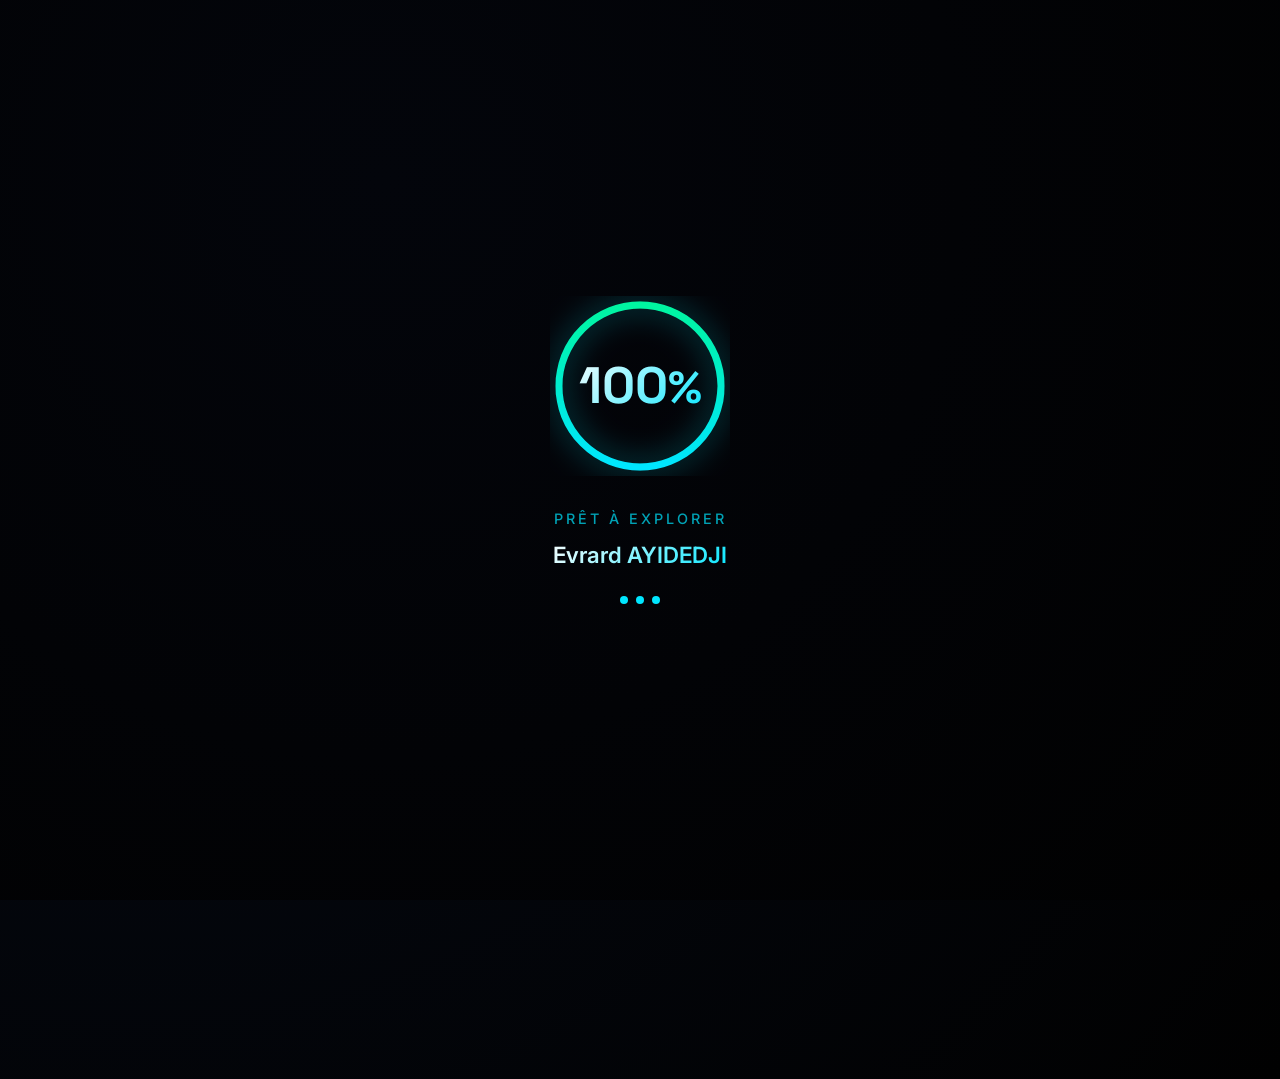
<file: index.html>
<!DOCTYPE html>
<html lang="fr">
<head>
    <meta charset="UTF-8">
    <meta name="viewport" content="width=device-width, initial-scale=1.0">
    <title>Evrard AYIDEDJI | Portfolio</title>
    <link rel="stylesheet" href="https://cdnjs.cloudflare.com/ajax/libs/font-awesome/6.0.0-beta3/css/all.min.css">
    <link href="https://fonts.googleapis.com/css2?family=Inter:opsz,wght@14..32,300;14..32,500;14..32,600;14..32,700;14..32,800&family=Space+Grotesk:wght@400;500;600&display=swap" rel="stylesheet">
    <link rel="stylesheet" href="styles.css">
</head>
<body>
<canvas id="particle-canvas"></canvas>

<header class="glass-header">
    <div class="logo">Evrard<span>.dev</span></div>
    <div class="mobile-toggle" id="mobileToggle"><i class="fas fa-bars"></i></div>
    <ul class="nav-links" id="navLinks">
        <li><a href="index.html" class="nav-link active">Accueil</a></li>
        <li><a href="competences.html" class="nav-link">Compétences</a></li>
        <li><a href="projets.html" class="nav-link">Projets</a></li>
        <li><a href="parcours.html" class="nav-link">Parcours</a></li>
        <li><a href="contact.html" class="nav-link">Contact</a></li>
    </ul>
</header>

<main>
    <section id="accueil">
        <div class="hero-grid">
            <div class="hero-content fade-up">
                <div class="hero-badge"><i class="fas fa-code"></i> Full Stack en devenir</div>
                <h1>AYIDEDJI M. Evrard <br><span class="highlight">Architecte du numérique</span></h1>
                <p class="hero-desc">Étudiant en Licence Mathématiques & Applications, passionné par l'innovation technologique, la cybersécurité et le développement web. Je construis des solutions élégantes avec rigueur et créativité.</p>
                <div class="btn-group">
                    <a href="projets.html" class="btn btn-primary"><i class="fas fa-arrow-down"></i> Explorer mes projets</a>
                    <a href="contact.html" class="btn btn-outline"><i class="fas fa-paper-plane"></i> Collaborer</a>
                </div>
            </div>
            <div class="hero-avatar fade-up">
                <img src="img.jpg" alt="Evrard Avatar">
            </div>
        </div>
    </section>
</main>

<footer class="footer">
    <div class="social-links">
        <a href="#"><i class="fab fa-github"></i></a>
        <a href="#"><i class="fab fa-linkedin-in"></i></a>
        <a href="#"><i class="fab fa-twitter"></i></a>
        <a href="#"><i class="fab fa-instagram"></i></a>
    </div>
    <p style="margin-top: 1rem;">© 2026 AYIDEDJI M. Evrard — Détermination & Excellence</p>
</footer>

<script src="main.js"></script>
</body>
</html>
</file>
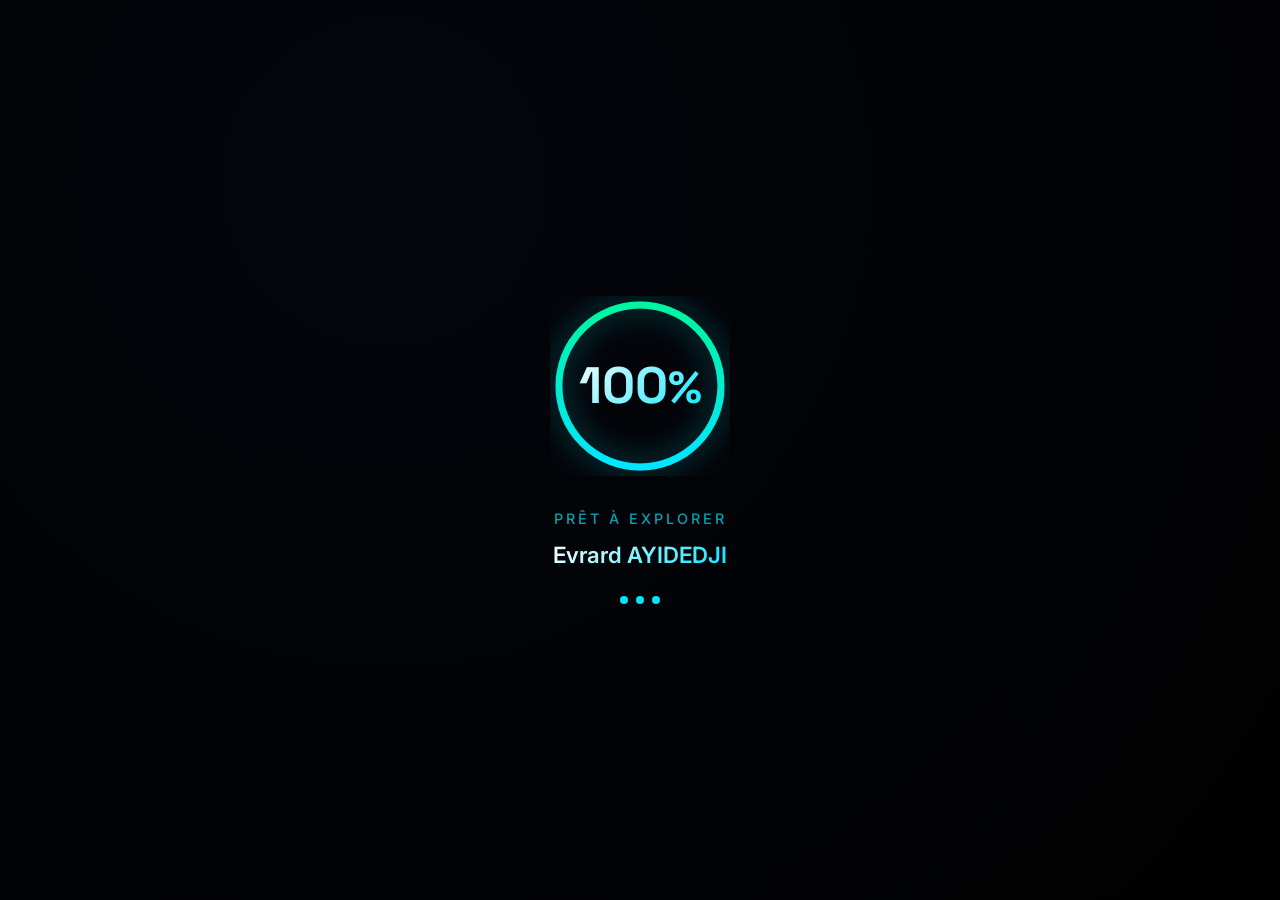
<file: competences.html>
<!DOCTYPE html>
<html lang="fr">
<head>
    <meta charset="UTF-8">
    <meta name="viewport" content="width=device-width, initial-scale=1.0">
    <title>Compétences | Evrard AYIDEDJI</title>
    <link rel="stylesheet" href="https://cdnjs.cloudflare.com/ajax/libs/font-awesome/6.0.0-beta3/css/all.min.css">
    <link href="https://fonts.googleapis.com/css2?family=Inter:opsz,wght@14..32,300;14..32,500;14..32,600;14..32,700;14..32,800&family=Space+Grotesk:wght@400;500;600&display=swap" rel="stylesheet">
    <link rel="stylesheet" href="styles.css">
</head>
<body>
<canvas id="particle-canvas"></canvas>

<header class="glass-header">
    <div class="logo">Evrard<span>.dev</span></div>
    <div class="mobile-toggle" id="mobileToggle"><i class="fas fa-bars"></i></div>
    <ul class="nav-links" id="navLinks">
        <li><a href="index.html" class="nav-link">Accueil</a></li>
        <li><a href="competences.html" class="nav-link active">Compétences</a></li>
        <li><a href="projets.html" class="nav-link">Projets</a></li>
        <li><a href="parcours.html" class="nav-link">Parcours</a></li>
        <li><a href="contact.html" class="nav-link">Contact</a></li>
    </ul>
</header>

<main>
    <section id="competences">
        <h2 class="section-title">Expertises & <span>savoirs</span></h2>
        <div class="skills-grid" id="skillsContainer"></div>
    </section>
</main>

<footer class="footer">
    <div class="social-links">
        <a href="#"><i class="fab fa-github"></i></a>
        <a href="#"><i class="fab fa-linkedin-in"></i></a>
        <a href="#"><i class="fab fa-twitter"></i></a>
        <a href="#"><i class="fab fa-instagram"></i></a>
    </div>
    <p style="margin-top: 1rem;">© 2026 AYIDEDJI M. Evrard — Détermination & Excellence</p>
</footer>

<script>
    const skillsData = [
        { category: "Développement Web", icon: "fa-globe", skills: [{ name: "HTML5/CSS3", pct: 85 }, { name: "JavaScript/React", pct: 60 }, { name: "Node.js/Express", pct: 45 }] },
        { category: "Programmation", icon: "fa-code", skills: [{ name: "Langage C", pct: 65 }, { name: "Python", pct: 55 }, { name: "Algorithmie", pct: 75 }] },
        { category: "Outils & Productivité", icon: "fa-laptop", skills: [{ name: "Word/Excel", pct: 88 }, { name: "Git/GitHub", pct: 70 }, { name: "Linux/Shell", pct: 62 }] },
        { category: "Sciences & Pédagogie", icon: "fa-chalkboard", skills: [{ name: "Mathématiques", pct: 90 }, { name: "Physique", pct: 82 }, { name: "Cours à domicile", pct: 88 }] }
    ];

    const skillsContainer = document.getElementById('skillsContainer');
    function buildSkills() {
        skillsContainer.innerHTML = '';
        skillsData.forEach(cat => {
            const card = document.createElement('div');
            card.className = 'skill-card fade-up';
            card.innerHTML = `<div class="skill-header"><i class="fas ${cat.icon}"></i><h3>${cat.category}</h3></div>`;
            cat.skills.forEach(sk => {
                const skillDiv = document.createElement('div');
                skillDiv.className = 'skill-bar';
                skillDiv.innerHTML = `
                    <div class="bar-info"><span>${sk.name}</span><span>${sk.pct}%</span></div>
                    <div class="bar-track"><div class="bar-fill" data-pct="${sk.pct}"></div></div>
                `;
                card.appendChild(skillDiv);
            });
            skillsContainer.appendChild(card);
        });
    }
    buildSkills();
</script>
<script src="main.js"></script>
</body>
</html>
</file>
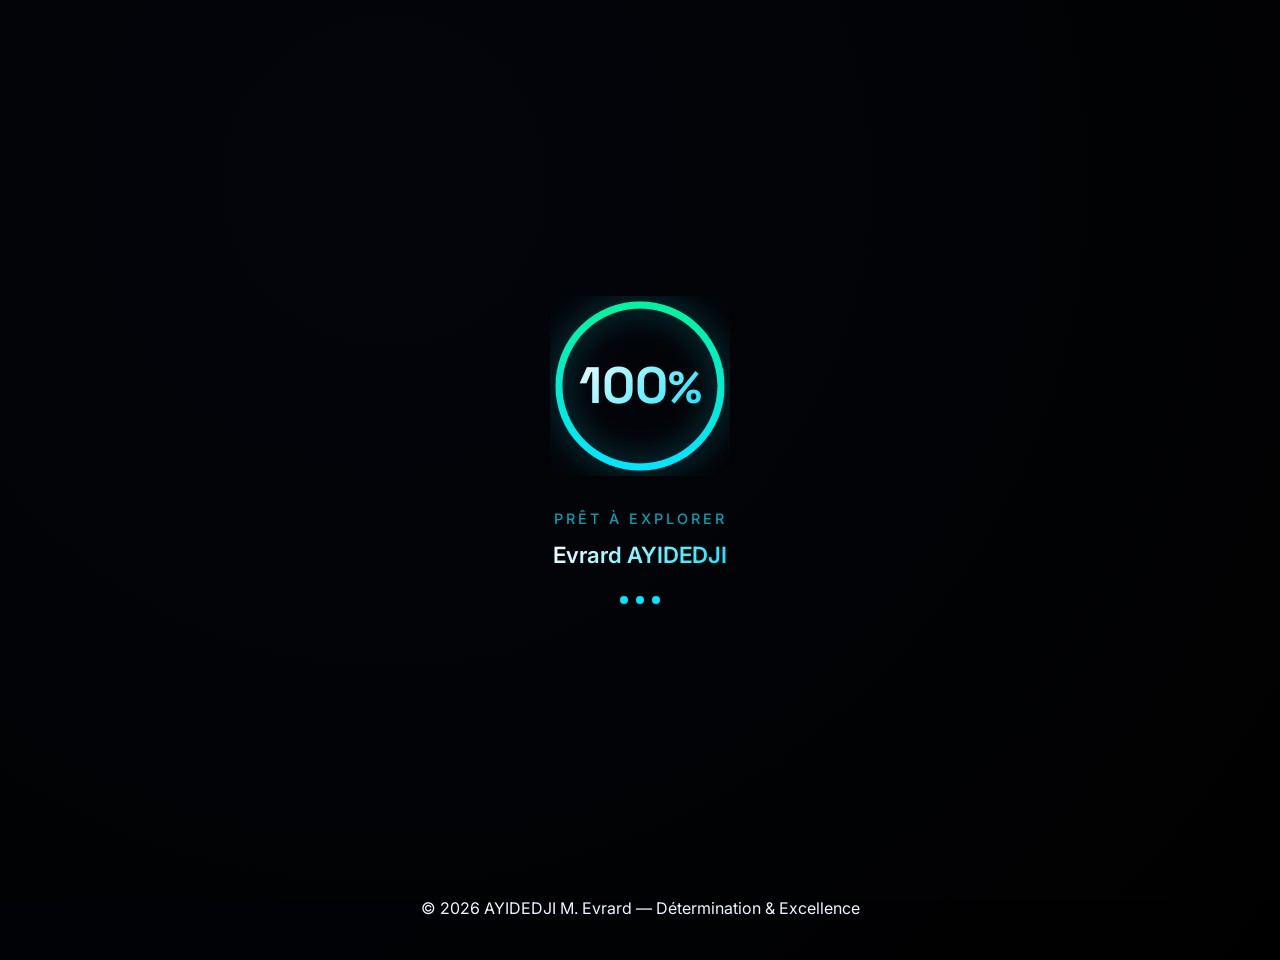
<file: contact.html>
<!DOCTYPE html>
<html lang="fr">
<head>
    <meta charset="UTF-8">
    <meta name="viewport" content="width=device-width, initial-scale=1.0">
    <title>Contact | Evrard AYIDEDJI</title>
    <link rel="stylesheet" href="https://cdnjs.cloudflare.com/ajax/libs/font-awesome/6.0.0-beta3/css/all.min.css">
    <link href="https://fonts.googleapis.com/css2?family=Inter:opsz,wght@14..32,300;14..32,500;14..32,600;14..32,700;14..32,800&family=Space+Grotesk:wght@400;500;600&display=swap" rel="stylesheet">
    <link rel="stylesheet" href="styles.css">
</head>
<body>
<canvas id="particle-canvas"></canvas>

<header class="glass-header">
    <div class="logo">Evrard<span>.dev</span></div>
    <div class="mobile-toggle" id="mobileToggle"><i class="fas fa-bars"></i></div>
    <ul class="nav-links" id="navLinks">
        <li><a href="index.html" class="nav-link">Accueil</a></li>
        <li><a href="competences.html" class="nav-link">Compétences</a></li>
        <li><a href="projets.html" class="nav-link">Projets</a></li>
        <li><a href="parcours.html" class="nav-link">Parcours</a></li>
        <li><a href="contact.html" class="nav-link active">Contact</a></li>
    </ul>
</header>

<main>
    <section id="contact">
        <h2 class="section-title">Restons <span>connectés</span></h2>
        <div class="contact-form fade-up">
            <form id="formContact" action="https://formspree.io/f/xvzbwqvg" method="POST">
                <input type="text" name="name" placeholder="Votre nom complet" required pattern="[A-Za-zÀ-ÿ\s]{2,50}">
                <input type="email" name="email" placeholder="Adresse email" required>
                <textarea name="message" rows="4" placeholder="Votre message inspiré..." required minlength="10"></textarea>
                <button type="submit" class="btn btn-primary" style="width:100%;"><i class="fas fa-paper-plane"></i> Envoyer le message</button>
                <div id="formStatus" style="margin-top: 12px; text-align:center;"></div>
            </form>
        </div>
    </section>
</main>

<footer class="footer">
    <div class="social-links">
        <a href="#"><i class="fab fa-github"></i></a>
        <a href="#"><i class="fab fa-linkedin-in"></i></a>
        <a href="#"><i class="fab fa-twitter"></i></a>
        <a href="#"><i class="fab fa-instagram"></i></a>
    </div>
    <p style="margin-top: 1rem;">© 2026 AYIDEDJI M. Evrard — Détermination & Excellence</p>
</footer>

<script>
    const contactForm = document.getElementById('formContact');
    const statusDiv = document.getElementById('formStatus');
    if (contactForm) {
        contactForm.addEventListener('submit', async (e) => {
            e.preventDefault();
            const formData = new FormData(contactForm);
            statusDiv.innerHTML = '<i class="fas fa-spinner fa-pulse"></i> Envoi en cours...';
            try {
                const resp = await fetch(contactForm.action, {
                    method: 'POST',
                    body: formData,
                    headers: { 'Accept': 'application/json' }
                });
                if (resp.ok) {
                    statusDiv.innerHTML = '<span style="color:#00f5a0;">✅ Message envoyé avec succès !</span>';
                    contactForm.reset();
                } else {
                    statusDiv.innerHTML = '<span style="color:#ff7777;">❌ Erreur, réessayez plus tard.</span>';
                }
            } catch (err) {
                statusDiv.innerHTML = '<span style="color:#ff7777;">⚠️ Problème réseau.</span>';
            }
        });
    }
</script>
<script src="main.js"></script>
</body>
</html>
</file>
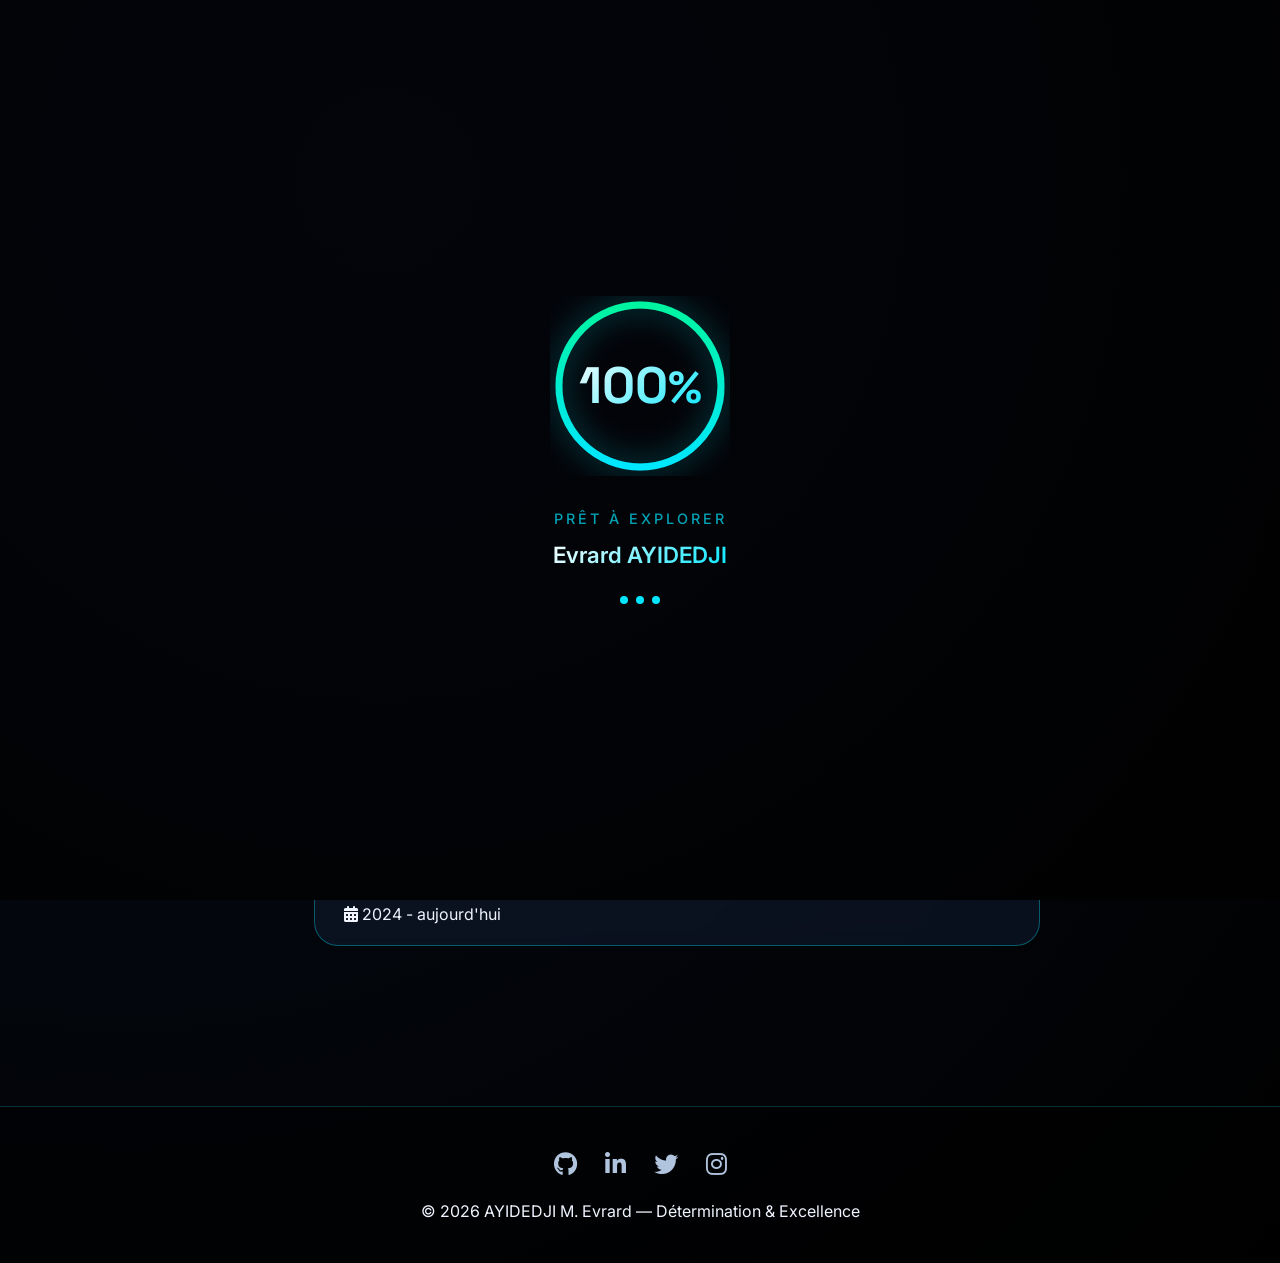
<file: parcours.html>
<!DOCTYPE html>
<html lang="fr">
<head>
    <meta charset="UTF-8">
    <meta name="viewport" content="width=device-width, initial-scale=1.0">
    <title>Parcours | Evrard AYIDEDJI</title>
    <link rel="stylesheet" href="https://cdnjs.cloudflare.com/ajax/libs/font-awesome/6.0.0-beta3/css/all.min.css">
    <link href="https://fonts.googleapis.com/css2?family=Inter:opsz,wght@14..32,300;14..32,500;14..32,600;14..32,700;14..32,800&family=Space+Grotesk:wght@400;500;600&display=swap" rel="stylesheet">
    <link rel="stylesheet" href="styles.css">
</head>
<body>
<canvas id="particle-canvas"></canvas>

<header class="glass-header">
    <div class="logo">Evrard<span>.dev</span></div>
    <div class="mobile-toggle" id="mobileToggle"><i class="fas fa-bars"></i></div>
    <ul class="nav-links" id="navLinks">
        <li><a href="index.html" class="nav-link">Accueil</a></li>
        <li><a href="competences.html" class="nav-link">Compétences</a></li>
        <li><a href="projets.html" class="nav-link">Projets</a></li>
        <li><a href="parcours.html" class="nav-link active">Parcours</a></li>
        <li><a href="contact.html" class="nav-link">Contact</a></li>
    </ul>
</header>

<main>
    <section id="education">
        <h2 class="section-title">Parcours <span>académique</span></h2>
        <div class="timeline" id="timelineRoot"></div>
    </section>
</main>

<footer class="footer">
    <div class="social-links">
        <a href="#"><i class="fab fa-github"></i></a>
        <a href="#"><i class="fab fa-linkedin-in"></i></a>
        <a href="#"><i class="fab fa-twitter"></i></a>
        <a href="#"><i class="fab fa-instagram"></i></a>
    </div>
    <p style="margin-top: 1rem;">© 2026 AYIDEDJI M. Evrard — Détermination & Excellence</p>
</footer>

<script>
    const timelineData = [
        { title: "Certificat d'Études Primaires (CEP)", school: "CSP Les Élites de Sainte Dolé", year: "2016-2017", icon: "fas fa-pencil-alt", badge: "Primaire" },
        { title: "Brevet d'Études du Premier Cycle (BEPC)", school: "CSP Les Élites de Sainte Dolé", year: "2020-2021", icon: "fas fa-book", badge: "Collège" },
        { title: "Baccalauréat Série C", school: "CEG Sèkandji", year: "2023-2024", icon: "fas fa-graduation-cap", badge: "Lycée" },
        { title: "Licence Mathématiques & Applications (MIA)", school: "Université / en cours", year: "2024 - aujourd'hui", icon: "fas fa-brain", badge: "Enseignement supérieur" }
    ];
    const timelineRoot = document.getElementById('timelineRoot');
    timelineData.forEach(item => {
        const div = document.createElement('div');
        div.className = 'timeline-item fade-up';
        div.innerHTML = `
            <div class="timeline-icon"><i class="${item.icon}"></i></div>
            <div class="timeline-content">
                <span style="color:var(--cyan-primary); font-weight:bold;">${item.badge}</span>
                <h3>${item.title}</h3>
                <p><i class="fas fa-school"></i> ${item.school}</p>
                <p><i class="fas fa-calendar-alt"></i> ${item.year}</p>
            </div>
        `;
        timelineRoot.appendChild(div);
    });
</script>
<script src="main.js"></script>
</body>
</html>
</file>
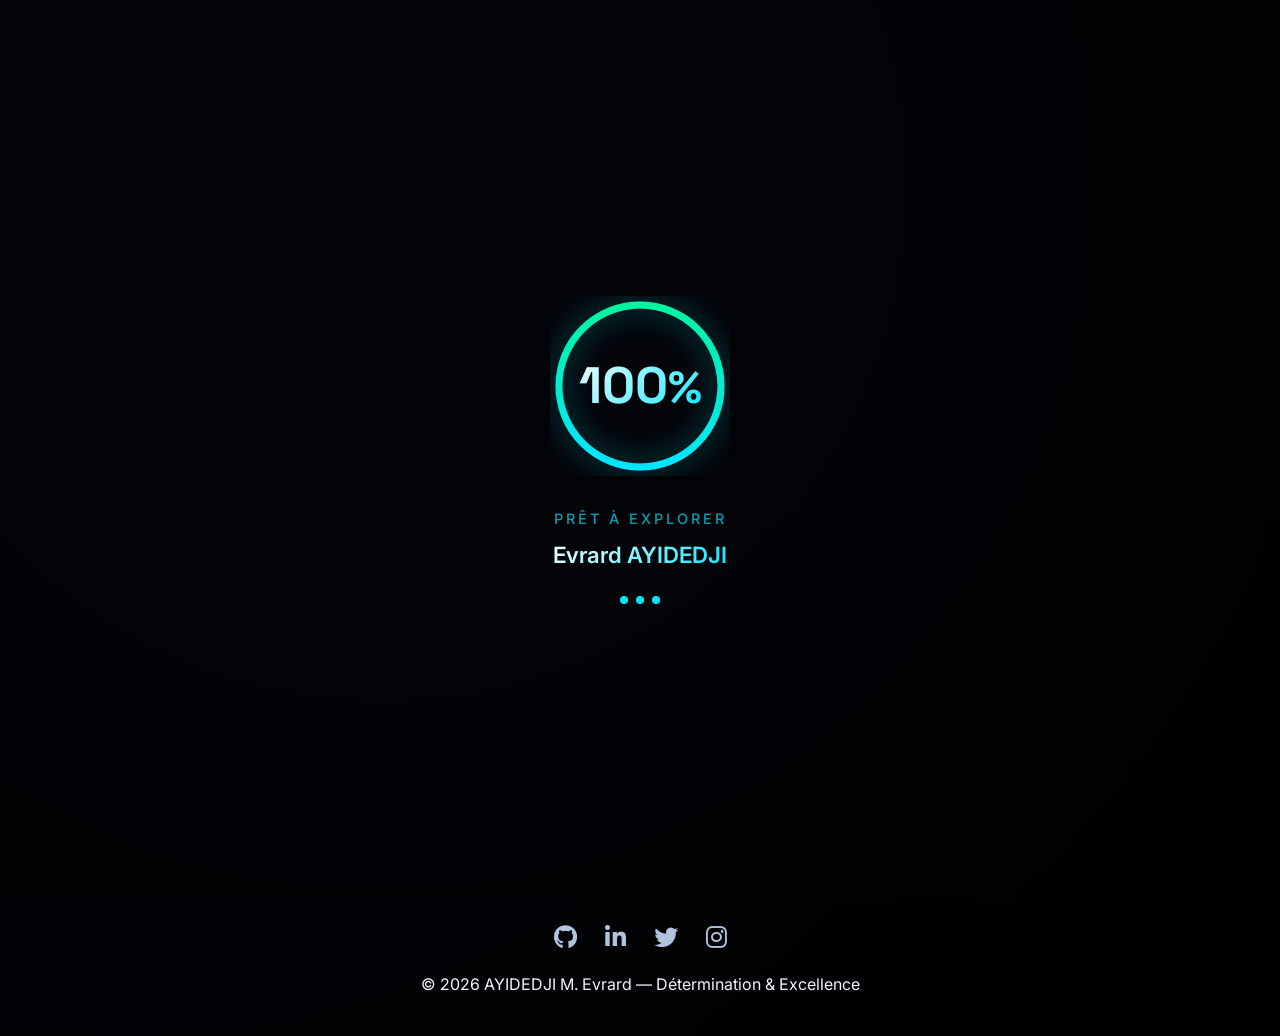
<file: projets.html>
<!DOCTYPE html>
<html lang="fr">
<head>
    <meta charset="UTF-8">
    <meta name="viewport" content="width=device-width, initial-scale=1.0">
    <title>Projets & Vision | Evrard AYIDEDJI</title>
    <link rel="stylesheet" href="https://cdnjs.cloudflare.com/ajax/libs/font-awesome/6.0.0-beta3/css/all.min.css">
    <link href="https://fonts.googleapis.com/css2?family=Inter:opsz,wght@14..32,300;14..32,500;14..32,600;14..32,700;14..32,800&family=Space+Grotesk:wght@400;500;600&display=swap" rel="stylesheet">
    <link rel="stylesheet" href="styles.css">
</head>
<body>
<canvas id="particle-canvas"></canvas>

<header class="glass-header">
    <div class="logo">Evrard<span>.dev</span></div>
    <div class="mobile-toggle" id="mobileToggle"><i class="fas fa-bars"></i></div>
    <ul class="nav-links" id="navLinks">
        <li><a href="index.html" class="nav-link">Accueil</a></li>
        <li><a href="competences.html" class="nav-link">Compétences</a></li>
        <li><a href="projets.html" class="nav-link active">Projets</a></li>
        <li><a href="parcours.html" class="nav-link">Parcours</a></li>
        <li><a href="contact.html" class="nav-link">Contact</a></li>
    </ul>
</header>

<main>
    <section id="projets">
        <h2 class="section-title">Vision & <span>réalisations</span></h2>
        <div class="projets-gallery">
            <div class="projet-card fade-up">
                <i class="fas fa-chart-line"></i>
                <h3>Objectif Licence MIA</h3>
                <p>Obtention de la licence avec mention, consolidation des bases algorithmiques et mathématiques appliquées.</p>
            </div>
            <div class="projet-card fade-up">
                <i class="fas fa-laptop-code"></i>
                <h3>Full Stack Senior</h3>
                <p>Maîtrise des architectures modernes (React, Node.js) et conception d'applications scalables et performantes.</p>
            </div>
            <div class="projet-card fade-up">
                <i class="fas fa-shield-hogwarts"></i>
                <h3>Expert en Sécurité</h3>
                <p>Certifications et approfondissement en cybersécurité offensive/défensive pour bâtir un monde numérique fiable.</p>
            </div>
            <div class="projet-card fade-up">
                <i class="fas fa-chalkboard-user"></i>
                <h3>Pédagogie & Mentorat</h3>
                <p>Transmettre les savoirs en mathématiques et informatique, développer l'esprit critique des apprenants.</p>
            </div>
        </div>
    </section>
</main>

<footer class="footer">
    <div class="social-links">
        <a href="#"><i class="fab fa-github"></i></a>
        <a href="#"><i class="fab fa-linkedin-in"></i></a>
        <a href="#"><i class="fab fa-twitter"></i></a>
        <a href="#"><i class="fab fa-instagram"></i></a>
    </div>
    <p style="margin-top: 1rem;">© 2026 AYIDEDJI M. Evrard — Détermination & Excellence</p>
</footer>

<script src="main.js"></script>
</body>
</html>
</file>
<file: styles.css>
* {
    margin: 0;
    padding: 0;
    box-sizing: border-box;
}

:root {
    --bg-deep: #03050b;
    --bg-surface: #0b0f1c;
    --card-bg: rgba(12, 20, 35, 0.65);
    --border-glow: rgba(0, 230, 255, 0.35);
    --cyan-primary: #00e6ff;
    --cyan-dark: #0099cc;
    --violet-accent: #8b5cf6;
    --green-neon: #00f5a0;
    --text-light: #f0f4ff;
    --text-dim: #b0c4de;
    --glass-blur: blur(14px);
    --transition-smooth: all 0.4s cubic-bezier(0.2, 0.9, 0.4, 1.1);
}

body {
    background: radial-gradient(circle at 10% 20%, #050a15, #010101);
    font-family: 'Inter', sans-serif;
    color: var(--text-light);
    line-height: 1.5;
    scroll-behavior: smooth;
    overflow-x: hidden;
}

#particle-canvas {
    position: fixed;
    top: 0;
    left: 0;
    width: 100%;
    height: 100%;
    pointer-events: none;
    z-index: 0;
    opacity: 0.5;
}

.glass-header {
    position: fixed;
    top: 20px;
    left: 5%;
    width: 90%;
    background: rgba(8, 12, 25, 0.7);
    backdrop-filter: blur(16px);
    border-radius: 2rem;
    border: 1px solid rgba(0, 230, 255, 0.25);
    padding: 0.8rem 2rem;
    display: flex;
    justify-content: space-between;
    align-items: center;
    z-index: 1000;
    transition: 0.3s;
    box-shadow: 0 8px 32px rgba(0, 0, 0, 0.3);
}

.logo {
    font-family: 'Space Grotesk', monospace;
    font-weight: 700;
    font-size: 1.8rem;
    background: linear-gradient(135deg, #fff, var(--cyan-primary));
    -webkit-background-clip: text;
    background-clip: text;
    color: transparent;
    letter-spacing: -0.5px;
}
.logo span {
    color: var(--cyan-primary);
    background: none;
    -webkit-background-clip: unset;
}

.nav-links {
    display: flex;
    gap: 2rem;
    list-style: none;
}
.nav-links a {
    text-decoration: none;
    color: var(--text-dim);
    font-weight: 500;
    transition: 0.2s;
    position: relative;
    font-size: 1rem;
}
.nav-links a:hover, .nav-links a.active {
    color: var(--cyan-primary);
    text-shadow: 0 0 6px var(--cyan-primary);
}
.nav-links a.active::after {
    content: '';
    position: absolute;
    bottom: -6px;
    left: 0;
    width: 100%;
    height: 2px;
    background: var(--cyan-primary);
    border-radius: 4px;
    box-shadow: 0 0 8px var(--cyan-primary);
}

.mobile-toggle {
    display: none;
    font-size: 1.6rem;
    cursor: pointer;
    color: var(--cyan-primary);
}

main {
    position: relative;
    z-index: 2;
    padding-top: 100px;
}

section {
    padding: 5rem 2rem;
    max-width: 1300px;
    margin: 0 auto;
}

.hero-grid {
    display: flex;
    align-items: center;
    gap: 4rem;
    flex-wrap: wrap;
    justify-content: space-between;
}
.hero-content {
    flex: 1;
}
.hero-badge {
    background: rgba(0, 230, 255, 0.15);
    padding: 0.3rem 1rem;
    border-radius: 40px;
    width: fit-content;
    font-size: 0.8rem;
    border: 1px solid var(--cyan-primary);
    backdrop-filter: blur(4px);
    margin-bottom: 1.2rem;
}
.hero-content h1 {
    font-size: clamp(2.5rem, 6vw, 4.5rem);
    font-weight: 800;
    line-height: 1.2;
}
.hero-content .highlight {
    color: var(--cyan-primary);
    text-shadow: 0 0 12px rgba(0,230,255,0.5);
}
.hero-desc {
    font-size: 1.2rem;
    color: var(--text-dim);
    margin: 1.5rem 0;
    max-width: 550px;
}
.btn-group {
    display: flex;
    gap: 1.2rem;
    flex-wrap: wrap;
}
.btn {
    padding: 0.9rem 2rem;
    border-radius: 2rem;
    font-weight: 600;
    text-decoration: none;
    transition: 0.25s;
    border: 1px solid rgba(0,230,255,0.5);
    background: rgba(0,0,0,0.3);
    backdrop-filter: blur(4px);
    color: white;
    display: inline-flex;
    align-items: center;
    gap: 8px;
    cursor: pointer;
}
.btn-primary {
    background: linear-gradient(95deg, var(--cyan-primary), #0066cc);
    border: none;
    box-shadow: 0 0 12px rgba(0,230,255,0.4);
}
.btn-primary:hover {
    transform: scale(1.05);
    box-shadow: 0 0 25px var(--cyan-primary);
}
.btn-outline:hover {
    border-color: var(--cyan-primary);
    background: rgba(0,230,255,0.1);
    transform: translateY(-3px);
}
.hero-avatar {
    flex: 0.8;
    text-align: center;
}
.hero-avatar img {
    width: 280px;
    height: 280px;
    object-fit: cover;
    border-radius: 50%;
    border: 3px solid var(--cyan-primary);
    box-shadow: 0 0 50px rgba(0,230,255,0.3);
    transition: 0.4s;
}
.section-title {
    text-align: center;
    font-size: 2.5rem;
    margin-bottom: 3rem;
    font-weight: 700;
}
.section-title span {
    color: var(--cyan-primary);
    border-bottom: 2px solid var(--cyan-primary);
}
.skills-grid {
    display: grid;
    grid-template-columns: repeat(auto-fit, minmax(280px, 1fr));
    gap: 2rem;
}
.skill-card {
    background: var(--card-bg);
    backdrop-filter: blur(8px);
    border: 1px solid var(--border-glow);
    border-radius: 2rem;
    padding: 1.8rem;
    transition: 0.3s;
}
.skill-card:hover {
    transform: translateY(-8px);
    border-color: var(--cyan-primary);
    box-shadow: 0 20px 35px -12px rgba(0,230,255,0.2);
}
.skill-header {
    display: flex;
    gap: 12px;
    align-items: center;
    margin-bottom: 1.5rem;
    font-size: 1.5rem;
}
.skill-header i {
    font-size: 2rem;
    color: var(--cyan-primary);
}
.skill-bar {
    margin: 1rem 0;
}
.bar-info {
    display: flex;
    justify-content: space-between;
    margin-bottom: 5px;
}
.bar-track {
    background: #1e2a3a;
    height: 6px;
    border-radius: 10px;
    overflow: hidden;
}
.bar-fill {
    width: 0%;
    height: 100%;
    background: linear-gradient(90deg, var(--cyan-primary), var(--green-neon));
    border-radius: 10px;
    transition: width 1.2s ease-out;
}
.timeline {
    position: relative;
    max-width: 800px;
    margin: 2rem auto;
}
.timeline-item {
    display: flex;
    gap: 1.5rem;
    margin-bottom: 2rem;
    position: relative;
}
.timeline-icon {
    background: var(--cyan-primary);
    width: 50px;
    height: 50px;
    border-radius: 50%;
    display: flex;
    align-items: center;
    justify-content: center;
    font-size: 1.5rem;
    box-shadow: 0 0 15px var(--cyan-primary);
    z-index: 2;
}
.timeline-content {
    background: rgba(15, 25, 45, 0.6);
    backdrop-filter: blur(8px);
    padding: 1.2rem 1.8rem;
    border-radius: 1.5rem;
    border: 1px solid var(--border-glow);
    flex: 1;
}
.projets-gallery {
    display: grid;
    grid-template-columns: repeat(auto-fit, minmax(300px, 1fr));
    gap: 2rem;
}
.projet-card {
    background: rgba(0, 0, 0, 0.45);
    backdrop-filter: blur(12px);
    border-radius: 2rem;
    padding: 1.8rem;
    border: 1px solid rgba(0,230,255,0.3);
    transition: all 0.3s;
}
.projet-card i {
    font-size: 2.5rem;
    color: var(--cyan-primary);
    margin-bottom: 1rem;
}
.contact-form {
    max-width: 600px;
    margin: 0 auto;
    background: rgba(0, 0, 0, 0.5);
    backdrop-filter: blur(12px);
    padding: 2rem;
    border-radius: 2rem;
    border: 1px solid var(--border-glow);
}
.contact-form input, .contact-form textarea {
    width: 100%;
    padding: 1rem;
    margin: 0.7rem 0;
    background: #0c1222;
    border: 1px solid #2a3a55;
    border-radius: 1rem;
    color: white;
    transition: 0.2s;
}
.contact-form input:focus, .contact-form textarea:focus {
    border-color: var(--cyan-primary);
    outline: none;
    box-shadow: 0 0 10px var(--cyan-primary);
}
.footer {
    text-align: center;
    padding: 2.5rem;
    border-top: 1px solid rgba(0,230,255,0.2);
    margin-top: 3rem;
    background: rgba(0,0,0,0.5);
}
.social-links a {
    color: var(--text-dim);
    font-size: 1.5rem;
    margin: 0 12px;
    transition: 0.2s;
}
.social-links a:hover {
    color: var(--cyan-primary);
    transform: scale(1.2);
    display: inline-block;
}
.fade-up {
    opacity: 0;
    transform: translateY(25px);
    transition: opacity 0.8s ease, transform 0.8s ease;
}
.fade-up.visible {
    opacity: 1;
    transform: translateY(0);
}
@media (max-width: 768px) {
    .glass-header {
        padding: 0.8rem 1.2rem;
        width: 94%;
    }
    .nav-links {
        position: fixed;
        top: 85px;
        right: -100%;
        flex-direction: column;
        background: rgba(6, 12, 27, 0.95);
        backdrop-filter: blur(20px);
        width: 70%;
        padding: 2rem;
        border-radius: 2rem;
        transition: 0.3s;
        border: 1px solid var(--cyan-primary);
    }
    .nav-links.active {
        right: 5%;
    }
    .mobile-toggle {
        display: block;
    }
    .hero-grid {
        flex-direction: column-reverse;
        text-align: center;
    }
    .btn-group {
        justify-content: center;
    }
}
</file>
